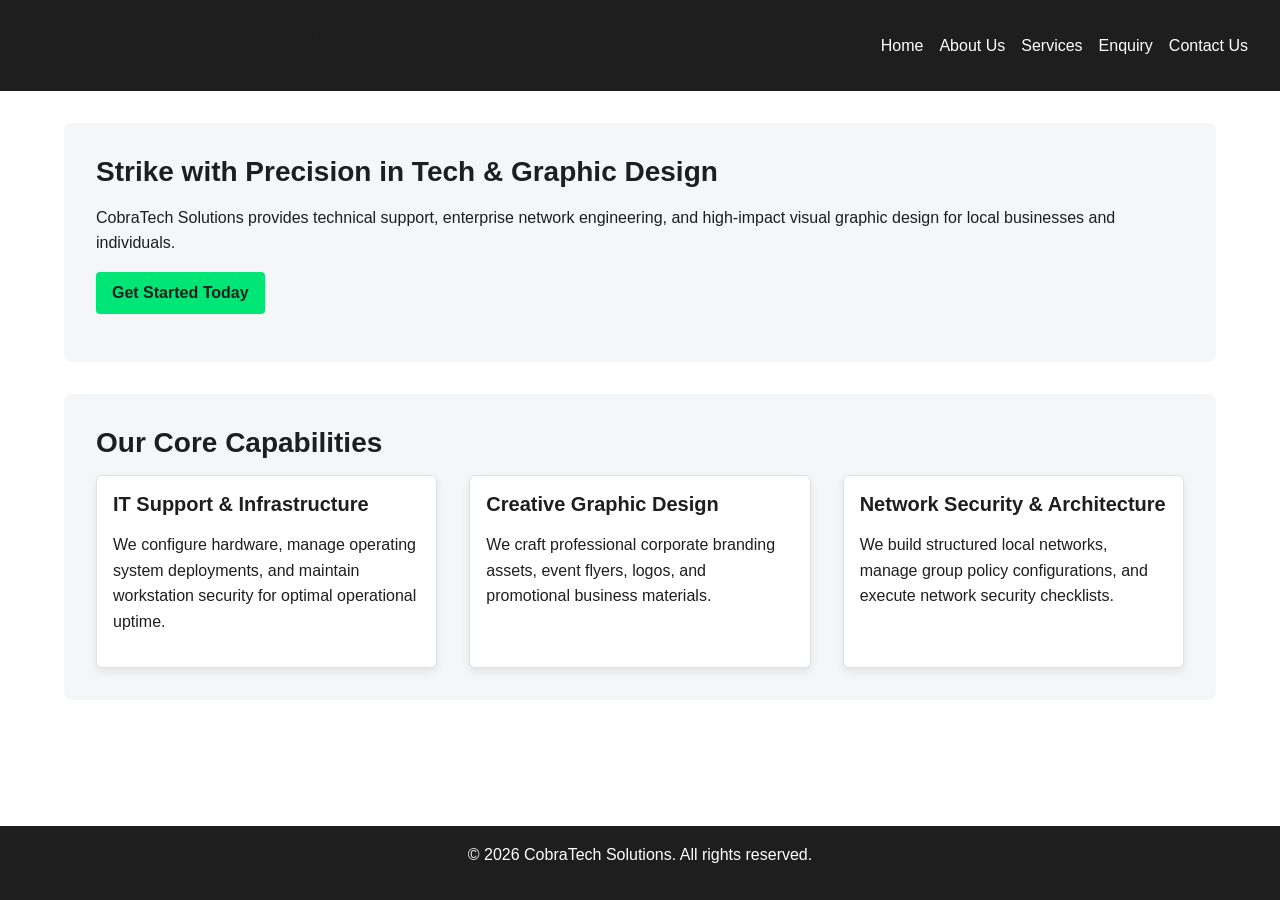
<file: index.html>
<!DOCTYPE html>
<html lang="en">
<head>
    <meta charset="UTF-8">
    <meta name="viewport" content="width=device-width, initial-scale=1.0">
    <title>CobraTech Solutions - Home</title>
    <link rel="stylesheet" href="css/style.css">
</head>
<body>
    <!-- Main Header & Navigation -->
    <header>
        <h1>CobraTech Solutions</h1>
        <nav>
            <ul>
                <li><a href="index.html">Home</a></li>
                <li><a href="about.html">About Us</a></li>
                <li><a href="services.html">Services</a></li>
                <li><a href="enquiry.html">Enquiry</a></li>
                <li><a href="contact.html">Contact Us</a></li>
            </ul>
        </nav>
    </header>

    <!-- Main Content Section -->
    <main>
        <!-- Hero Section -->
        <section>
            <h2>Strike with Precision in Tech & Graphic Design</h2>
            <p>CobraTech Solutions provides technical support, enterprise network engineering, and high-impact visual graphic design for local businesses and individuals.</p>
            <p><a href="enquiry.html" class="btn">Get Started Today</a></p>
        </section>

        <!-- Service Overview Highlights -->
        <section>
            <h2>Our Core Capabilities</h2>
            <div class="card-grid">
                <div class="card">
                    <h3>IT Support & Infrastructure</h3>
                    <p>We configure hardware, manage operating system deployments, and maintain workstation security for optimal operational uptime.</p>
                </div>
                <div class="card">
                    <h3>Creative Graphic Design</h3>
                    <p>We craft professional corporate branding assets, event flyers, logos, and promotional business materials.</p>
                </div>
                <div class="card">
                    <h3>Network Security & Architecture</h3>
                    <p>We build structured local networks, manage group policy configurations, and execute network security checklists.</p>
                </div>
            </div>
        </section>
    </main>

    <!-- Site Footer -->
    <footer>
        <p>&copy; 2026 CobraTech Solutions. All rights reserved.</p>
    </footer>
</body>
</html>
</file>
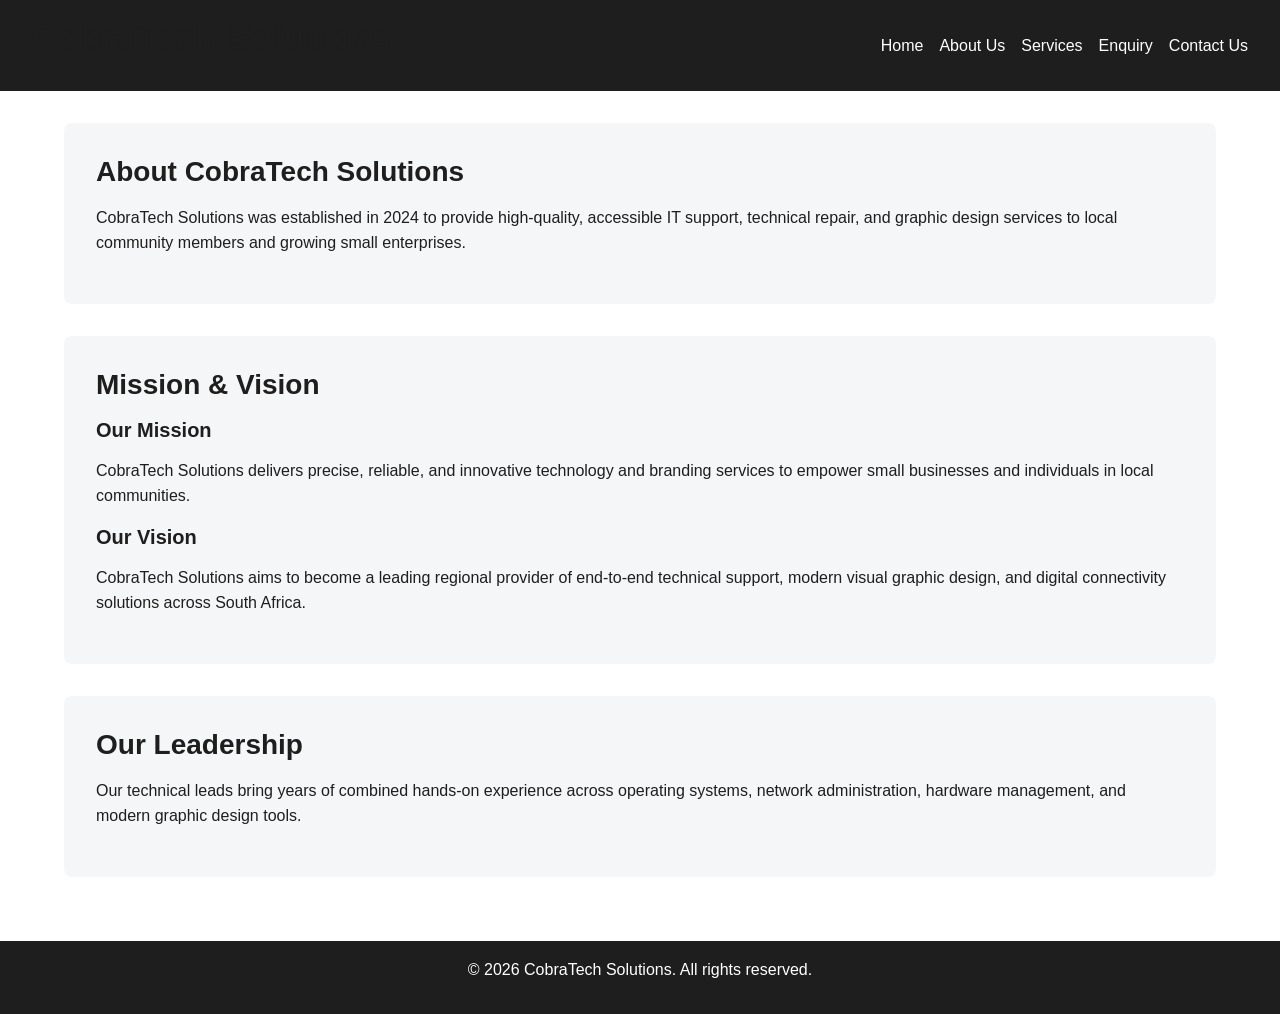
<file: about.html>
<!DOCTYPE html>
<html lang="en">
<head>
    <meta charset="UTF-8">
    <meta name="viewport" content="width=device-width, initial-scale=1.0">
    <title>CobraTech Solutions - About Us</title>
    <link rel="stylesheet" href="css/style.css">
</head>
<body>
    <header>
        <h1>CobraTech Solutions</h1>
        <nav>
            <ul>
                <li><a href="index.html">Home</a></li>
                <li><a href="about.html">About Us</a></li>
                <li><a href="services.html">Services</a></li>
                <li><a href="enquiry.html">Enquiry</a></li>
                <li><a href="contact.html">Contact Us</a></li>
            </ul>
        </nav>
    </header>

    <main>
        <section>
            <h2>About CobraTech Solutions</h2>
            <p>CobraTech Solutions was established in 2024 to provide high-quality, accessible IT support, technical repair, and graphic design services to local community members and growing small enterprises.</p>
        </section>

        <section>
            <h2>Mission & Vision</h2>
            <h3>Our Mission</h3>
            <p>CobraTech Solutions delivers precise, reliable, and innovative technology and branding services to empower small businesses and individuals in local communities.</p>
            
            <h3>Our Vision</h3>
            <p>CobraTech Solutions aims to become a leading regional provider of end-to-end technical support, modern visual graphic design, and digital connectivity solutions across South Africa.</p>
        </section>

        <section>
            <h2>Our Leadership</h2>
            <p>Our technical leads bring years of combined hands-on experience across operating systems, network administration, hardware management, and modern graphic design tools.</p>
        </section>
    </main>

    <footer>
        <p>&copy; 2026 CobraTech Solutions. All rights reserved.</p>
    </footer>
</body>
</html>
</file>
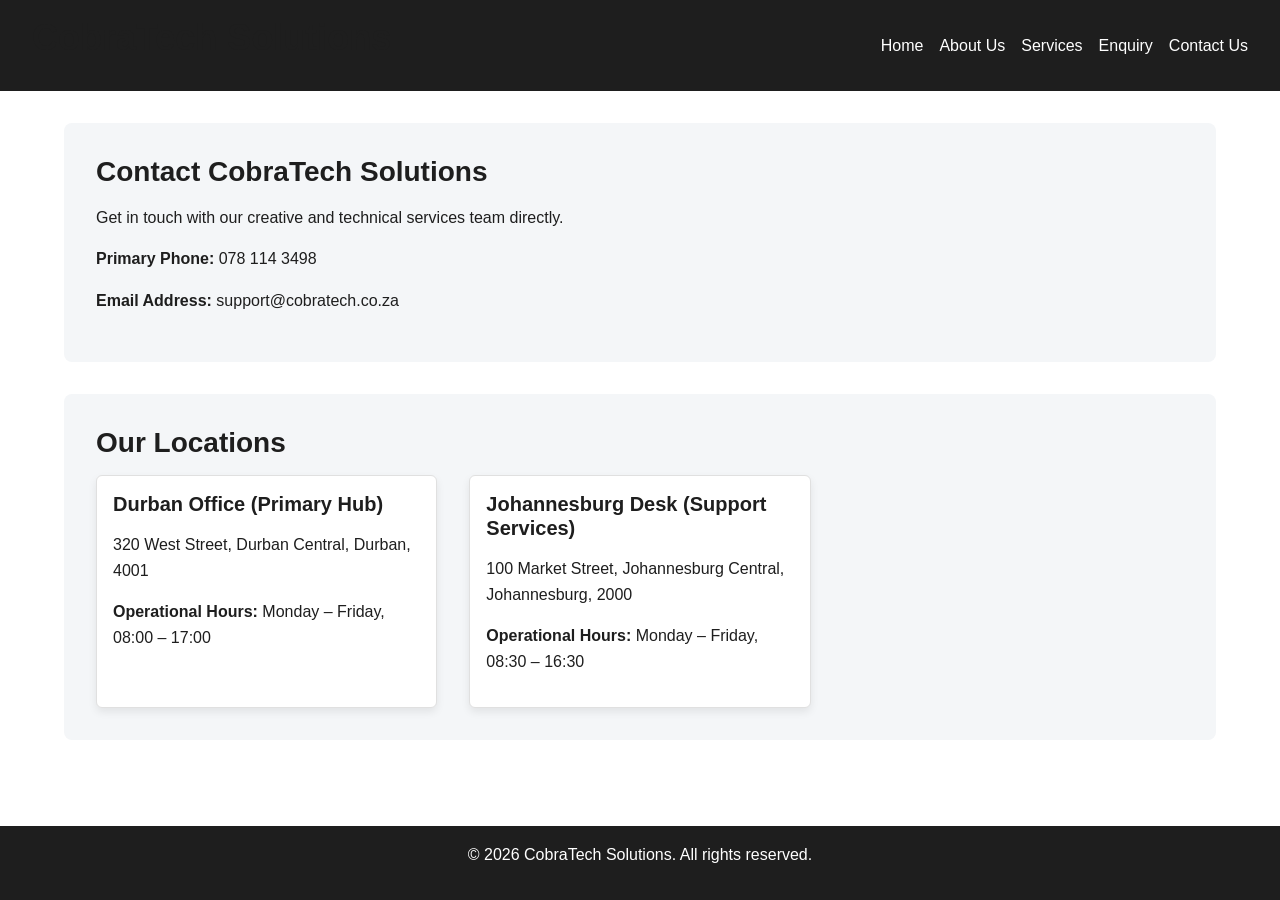
<file: contact.html>
<!DOCTYPE html>
<html lang="en">
<head>
    <meta charset="UTF-8">
    <meta name="viewport" content="width=device-width, initial-scale=1.0">
    <title>CobraTech Solutions - Contact Us</title>
    <link rel="stylesheet" href="css/style.css">
</head>
<body>
    <header>
        <h1>CobraTech Solutions</h1>
        <nav>
            <ul>
                <li><a href="index.html">Home</a></li>
                <li><a href="about.html">About Us</a></li>
                <li><a href="services.html">Services</a></li>
                <li><a href="enquiry.html">Enquiry</a></li>
                <li><a href="contact.html">Contact Us</a></li>
            </ul>
        </nav>
    </header>

    <main>
        <section>
            <h2>Contact CobraTech Solutions</h2>
            <p>Get in touch with our creative and technical services team directly.</p>
            <p><strong>Primary Phone:</strong> 078 114 3498</p>
            <p><strong>Email Address:</strong> support@cobratech.co.za</p>
        </section>

        <section>
            <h2>Our Locations</h2>
            <div class="card-grid">
                <div class="card">
                    <h3>Durban Office (Primary Hub)</h3>
                    <p>320 West Street, Durban Central, Durban, 4001</p>
                    <p><strong>Operational Hours:</strong> Monday – Friday, 08:00 – 17:00</p>
                </div>

                <div class="card">
                    <h3>Johannesburg Desk (Support Services)</h3>
                    <p>100 Market Street, Johannesburg Central, Johannesburg, 2000</p>
                    <p><strong>Operational Hours:</strong> Monday – Friday, 08:30 – 16:30</p>
                </div>
            </div>
        </section>
    </main>

    <footer>
        <p>&copy; 2026 CobraTech Solutions. All rights reserved.</p>
    </footer>
</body>
</html>
</file>
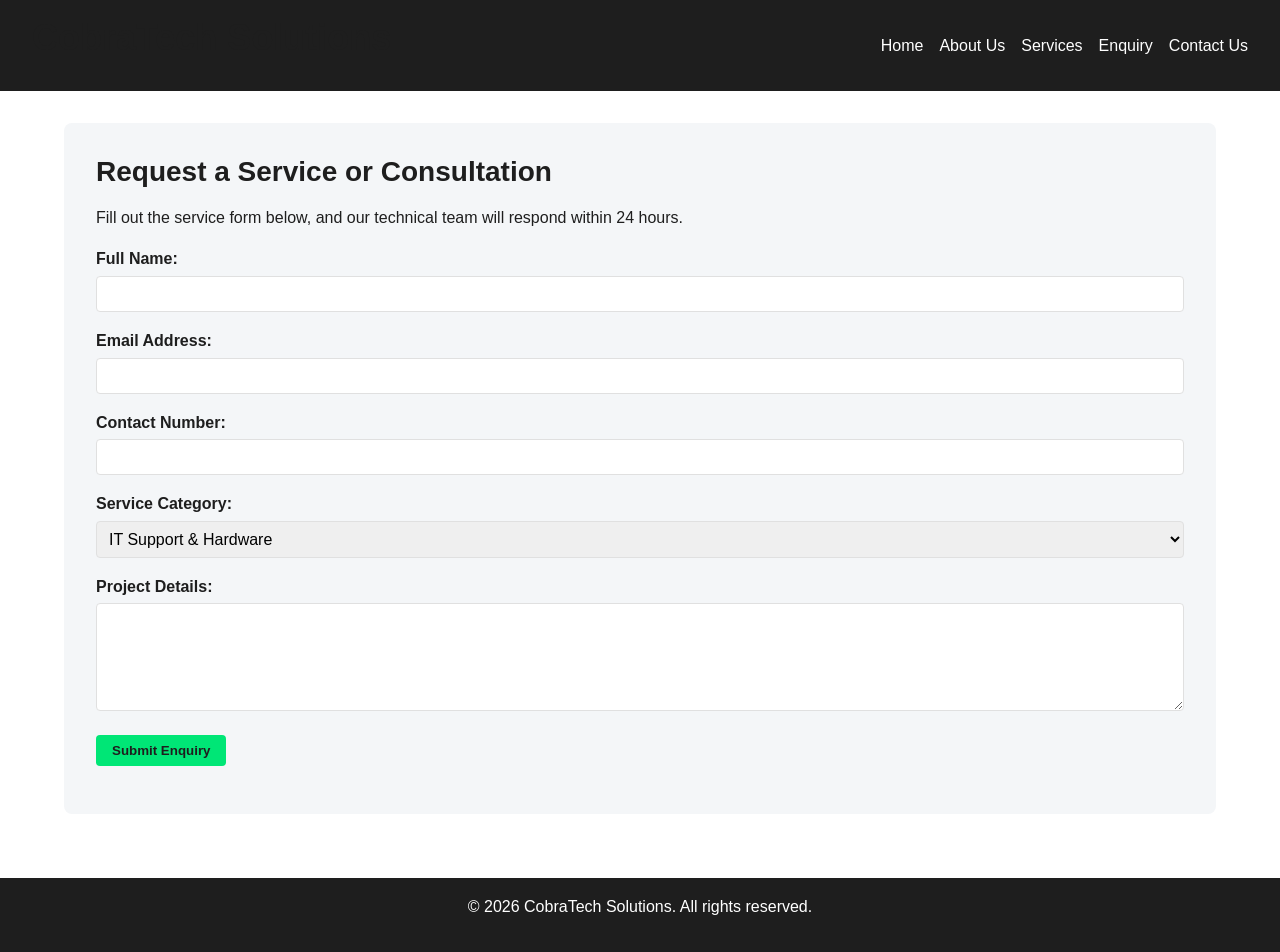
<file: enquiry.html>
<!DOCTYPE html>
<html lang="en">
<head>
    <meta charset="UTF-8">
    <meta name="viewport" content="width=device-width, initial-scale=1.0">
    <title>CobraTech Solutions - Service Enquiry</title>
    <link rel="stylesheet" href="css/style.css">
</head>
<body>
    <header>
        <h1>CobraTech Solutions</h1>
        <nav>
            <ul>
                <li><a href="index.html">Home</a></li>
                <li><a href="about.html">About Us</a></li>
                <li><a href="services.html">Services</a></li>
                <li><a href="enquiry.html">Enquiry</a></li>
                <li><a href="contact.html">Contact Us</a></li>
            </ul>
        </nav>
    </header>

    <main>
        <section>
            <h2>Request a Service or Consultation</h2>
            <p>Fill out the service form below, and our technical team will respond within 24 hours.</p>

            <form action="#" method="post">
                <p>
                    <label for="fullName">Full Name:</label><br>
                    <input type="text" id="fullName" name="fullName" required>
                </p>

                <p>
                    <label for="email">Email Address:</label><br>
                    <input type="email" id="email" name="email" required>
                </p>

                <p>
                    <label for="phone">Contact Number:</label><br>
                    <input type="tel" id="phone" name="phone" required>
                </p>

                <p>
                    <label for="serviceType">Service Category:</label><br>
                    <select id="serviceType" name="serviceType">
                        <option value="it-support">IT Support & Hardware</option>
                        <option value="networking">Network Setup & Security</option>
                        <option value="graphic-design">Graphic Design & Branding</option>
                        <option value="presentation">Presentation & Infographics</option>
                    </select>
                </p>

                <p>
                    <label for="message">Project Details:</label><br>
                    <textarea id="message" name="message" rows="5" required></textarea>
                </p>

                <p>
                    <button type="submit">Submit Enquiry</button>
                </p>
            </form>
        </section>
    </main>

    <footer>
        <p>&copy; 2026 CobraTech Solutions. All rights reserved.</p>
    </footer>
</body>
</html>
</file>
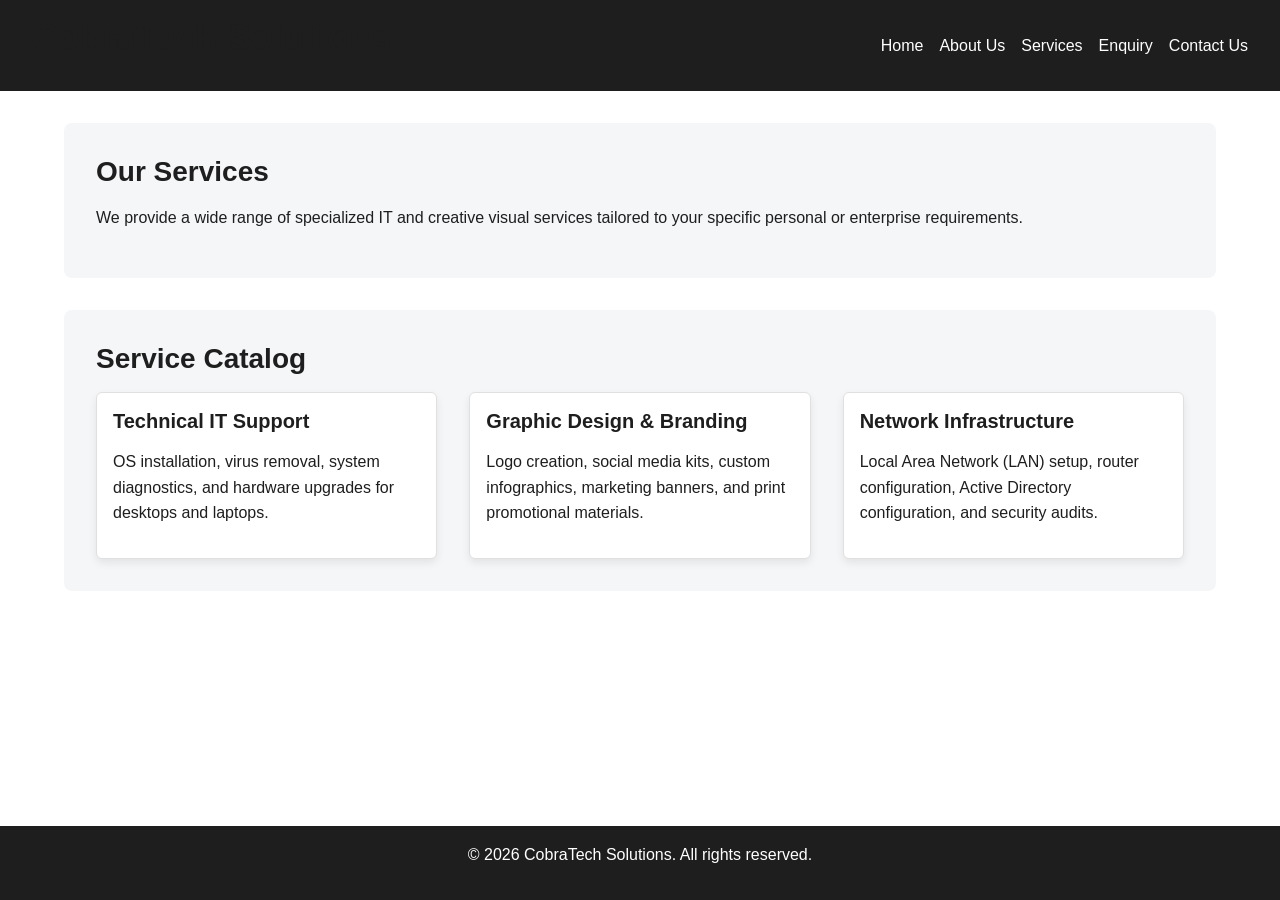
<file: services.html>
<!DOCTYPE html>
<html lang="en">
<head>
    <meta charset="UTF-8">
    <meta name="viewport" content="width=device-width, initial-scale=1.0">
    <title>CobraTech Solutions - Services</title>
    <link rel="stylesheet" href="css/style.css">
</head>
<body>
    <header>
        <h1>CobraTech Solutions</h1>
        <nav>
            <ul>
                <li><a href="index.html">Home</a></li>
                <li><a href="about.html">About Us</a></li>
                <li><a href="services.html">Services</a></li>
                <li><a href="enquiry.html">Enquiry</a></li>
                <li><a href="contact.html">Contact Us</a></li>
            </ul>
        </nav>
    </header>

    <main>
        <section>
            <h2>Our Services</h2>
            <p>We provide a wide range of specialized IT and creative visual services tailored to your specific personal or enterprise requirements.</p>
        </section>

        <section>
            <h2>Service Catalog</h2>
            <div class="card-grid">
                <div class="card">
                    <h3>Technical IT Support</h3>
                    <p>OS installation, virus removal, system diagnostics, and hardware upgrades for desktops and laptops.</p>
                </div>
                <div class="card">
                    <h3>Graphic Design & Branding</h3>
                    <p>Logo creation, social media kits, custom infographics, marketing banners, and print promotional materials.</p>
                </div>
                <div class="card">
                    <h3>Network Infrastructure</h3>
                    <p>Local Area Network (LAN) setup, router configuration, Active Directory configuration, and security audits.</p>
                </div>
            </div>
        </section>
    </main>

    <footer>
        <p>&copy; 2026 CobraTech Solutions. All rights reserved.</p>
    </footer>
</body>
</html>
</file>
<file: css/style.css>
/* ==========================================================================
   1. GLOBAL RESET & BASE STYLES
   ========================================================================== */
*,
*::before,
*::after {
    margin: 0;
    padding: 0;
    box-sizing: border-box;
}

:root {
    --color-bg-light: #FFFFFF;
    --color-text-main: #1E1E1E;
    --color-section-bg: #F4F6F8;
    --color-accent: #00E676;
    --color-accent-hover: #00B359;
    --color-border: #E0E0E0;

    --font-family-base: 'Segoe UI', Arial, sans-serif;
    --font-size-base: 1rem;
    --font-size-sm: 0.875rem;
    --font-size-md: 1.25rem;
    --font-size-lg: 1.75rem;
    --font-size-xl: 2.25rem;

    --spacing-sm: 0.5rem;
    --spacing-md: 1rem;
    --spacing-lg: 2rem;
    --transition-speed: 0.3s ease;
    --box-shadow: 0 4px 8px rgba(0, 0, 0, 0.08);
}

html {
    font-size: 100%;
    scroll-behavior: smooth;
}

body {
    background-color: var(--color-bg-light);
    color: var(--color-text-main);
    font-family: var(--font-family-base);
    font-size: var(--font-size-base);
    line-height: 1.6;
    display: flex;
    flex-direction: column;
    min-height: 100vh;
}

/* ==========================================================================
   2. TYPOGRAPHY & LINKS
   ========================================================================== */
h1, h2, h3, h4 {
    color: var(--color-text-main);
    font-weight: 700;
    line-height: 1.2;
    margin-bottom: var(--spacing-md);
}

h1 { font-size: var(--font-size-xl); }
h2 { font-size: var(--font-size-lg); }
h3 { font-size: var(--font-size-md); }

p {
    margin-bottom: var(--spacing-md);
}

a {
    color: var(--color-text-main);
    text-decoration: none;
    transition: color var(--transition-speed);
}

a:hover, a:focus {
    color: var(--color-accent);
}

a:active {
    color: var(--color-accent-hover);
}

/* ==========================================================================
   3. LAYOUT & NAVIGATION
   ========================================================================== */
header, footer {
    background-color: var(--color-text-main);
    color: #FFFFFF;
    padding: var(--spacing-md) var(--spacing-lg);
}

header {
    display: flex;
    justify-content: space-between;
    align-items: center;
}

header a {
    color: #FFFFFF;
}

nav ul {
    display: flex;
    list-style: none;
    gap: var(--spacing-md);
}

main {
    flex: 1;
    width: 90%;
    max-width: 1200px;
    margin: var(--spacing-lg) auto;
}

section {
    background-color: var(--color-section-bg);
    padding: var(--spacing-lg);
    border-radius: 8px;
    margin-bottom: var(--spacing-lg);
}

/* ==========================================================================
   4. GRID LAYOUTS & FORMS
   ========================================================================== */
.card-grid {
    display: grid;
    grid-template-columns: repeat(3, 1fr);
    gap: var(--spacing-lg);
    margin-top: var(--spacing-md);
}

.card {
    background-color: var(--color-bg-light);
    border: 1px solid var(--color-border);
    padding: var(--spacing-md);
    border-radius: 6px;
    box-shadow: var(--box-shadow);
    transition: transform var(--transition-speed);
}

.card:hover {
    transform: translateY(-4px);
}

form p {
    margin-bottom: var(--spacing-md);
}

label {
    font-weight: 600;
}

input, select, textarea {
    width: 100%;
    padding: var(--spacing-sm);
    margin-top: 0.25rem;
    border: 1px solid var(--color-border);
    border-radius: 4px;
    font-family: inherit;
    font-size: var(--font-size-base);
}

button, .btn {
    display: inline-block;
    background-color: var(--color-accent);
    color: var(--color-text-main);
    font-weight: 600;
    padding: var(--spacing-sm) var(--spacing-md);
    border: none;
    border-radius: 4px;
    cursor: pointer;
    transition: background-color var(--transition-speed);
}

button:hover, .btn:hover {
    background-color: var(--color-accent-hover);
}

footer {
    text-align: center;
    margin-top: auto;
}

/* ==========================================================================
   5. MEDIA QUERIES (RESPONSIVENESS)
   ========================================================================== */
@media screen and (max-width: 992px) {
    .card-grid {
        grid-template-columns: repeat(2, 1fr);
        gap: var(--spacing-md);
    }
}

@media screen and (max-width: 600px) {
    header {
        flex-direction: column;
        align-items: flex-start;
        gap: var(--spacing-md);
    }

    nav ul {
        flex-direction: column;
        width: 100%;
    }

    .card-grid {
        grid-template-columns: 1fr;
    }

    h1 { font-size: var(--font-size-lg); }
    h2 { font-size: var(--font-size-md); }
}
</file>
